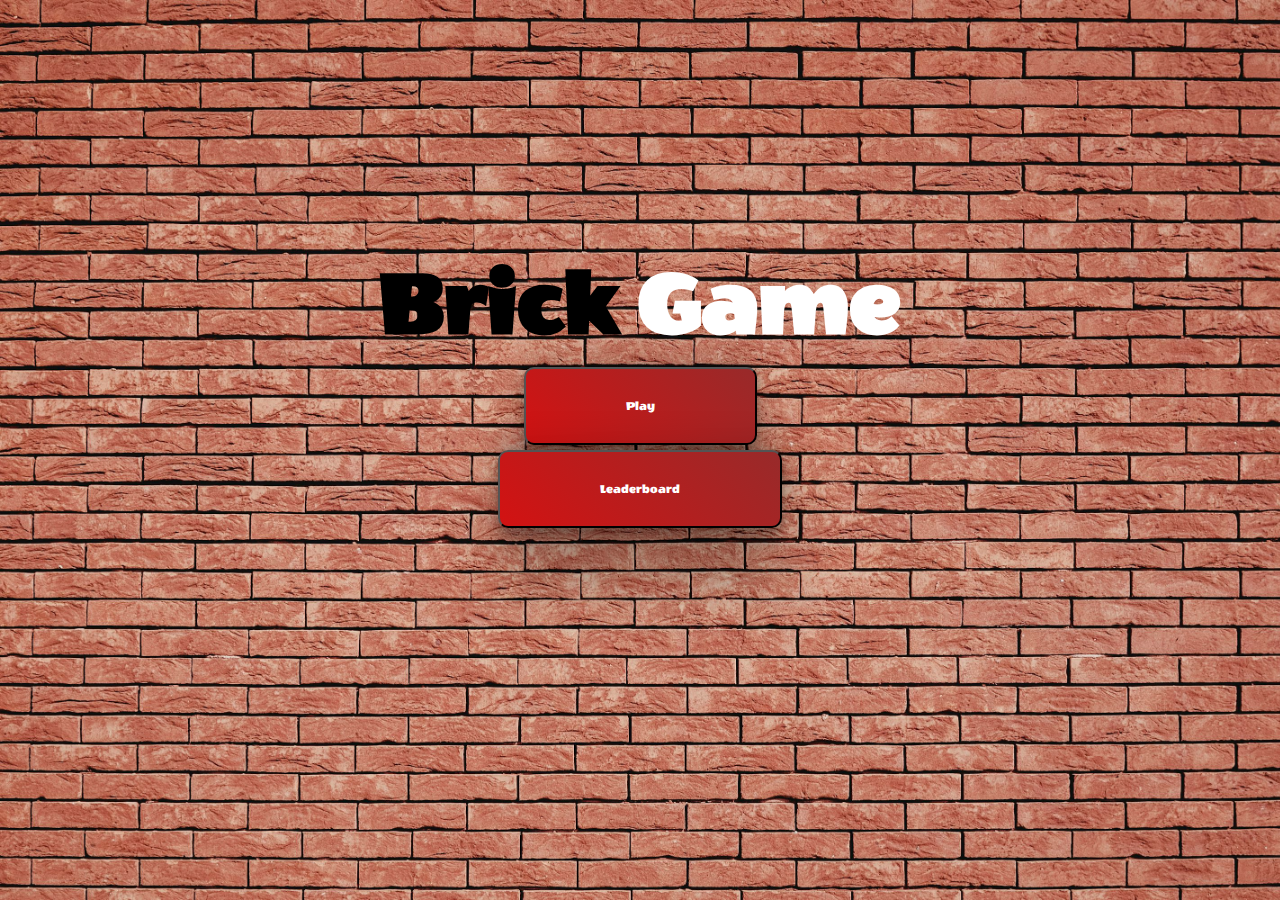
<file: index.html>
<!DOCTYPE html>
<html lang="en">
<head>
    <meta charset="UTF-8">
    <meta name="viewport" content="width=device-width, initial-scale=1.0">
    <title>Pong Game</title>
    <link rel="stylesheet" href="styles.css">
</head>
<body>
    <div class="box">
        <h1><span style="color: black">Brick</span> Game</h1>
    </div>
    <button class="menu_btn" onclick="location.href='game.html'">Play</button>
    <button class="menu_btn" onclick="location.href='leaderboard.html'">Leaderboard</button>
</body>
</html>
</file>
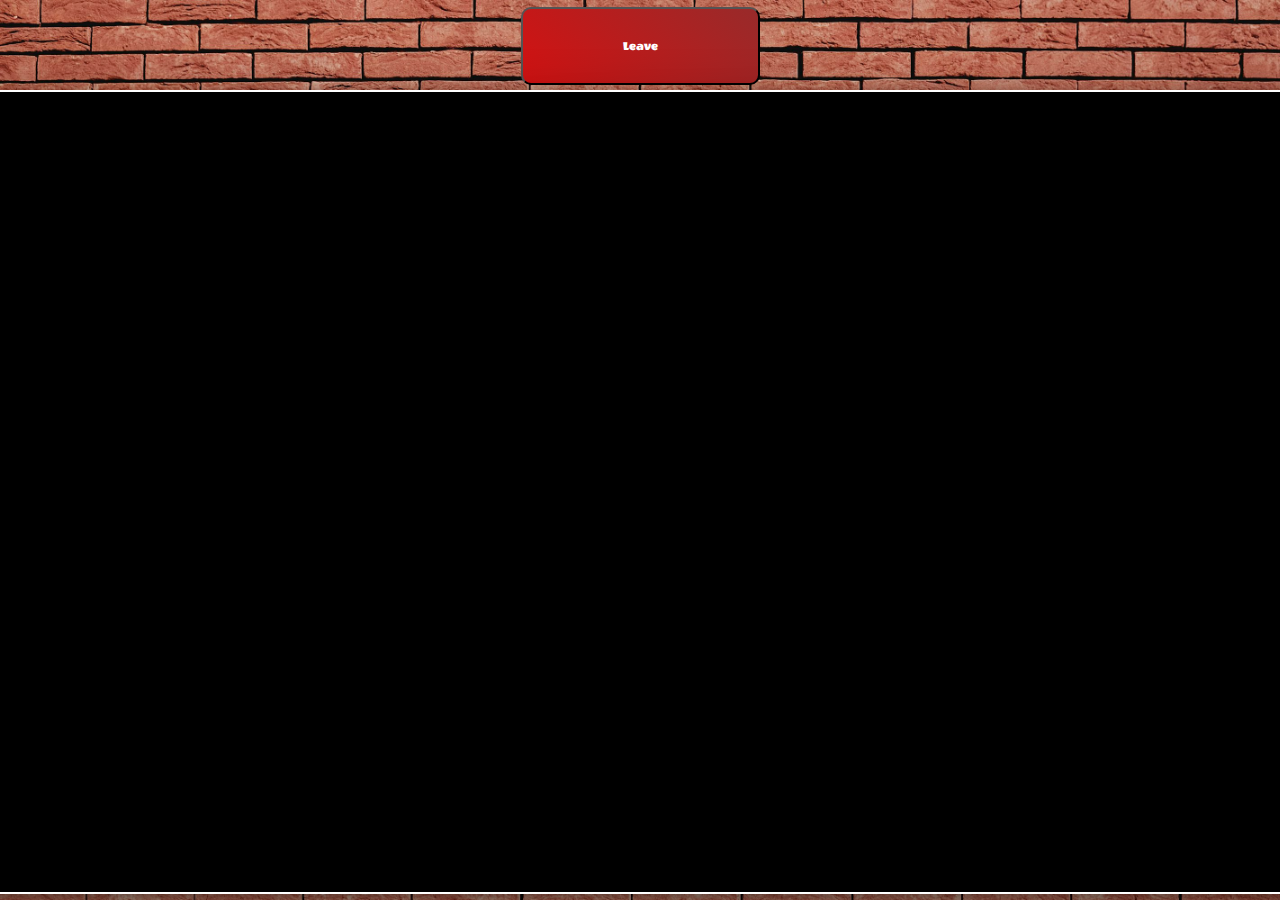
<file: game.html>
<!DOCTYPE html>
<html lang="en">
<head>
    <meta charset="UTF-8">
    <meta name="viewport" content="width=device-width, initial-scale=1.0">
    <title>Pong Game</title>
    <link rel="stylesheet" href="styles.css">
    <script src="script.js" defer></script>
</head>
<body>
    <button class="back_btn" onclick="location.href='index.html'">Leave</button>
    <canvas id="gameCanvas"></canvas>
    <div id="winnerModal" class="modal"> 
    <div class="modal-content">
    <h2>Gratulálok nyertél!</h2> 
    <p>Add meg a neved</p> 
    <input type="text" id="winnerName" placeholder="Neved" required> 
    <button class="nagyonszephover" onclick="submitWinner()">Küldés</button> </div> 
</div>
</body>
</html>
</file>
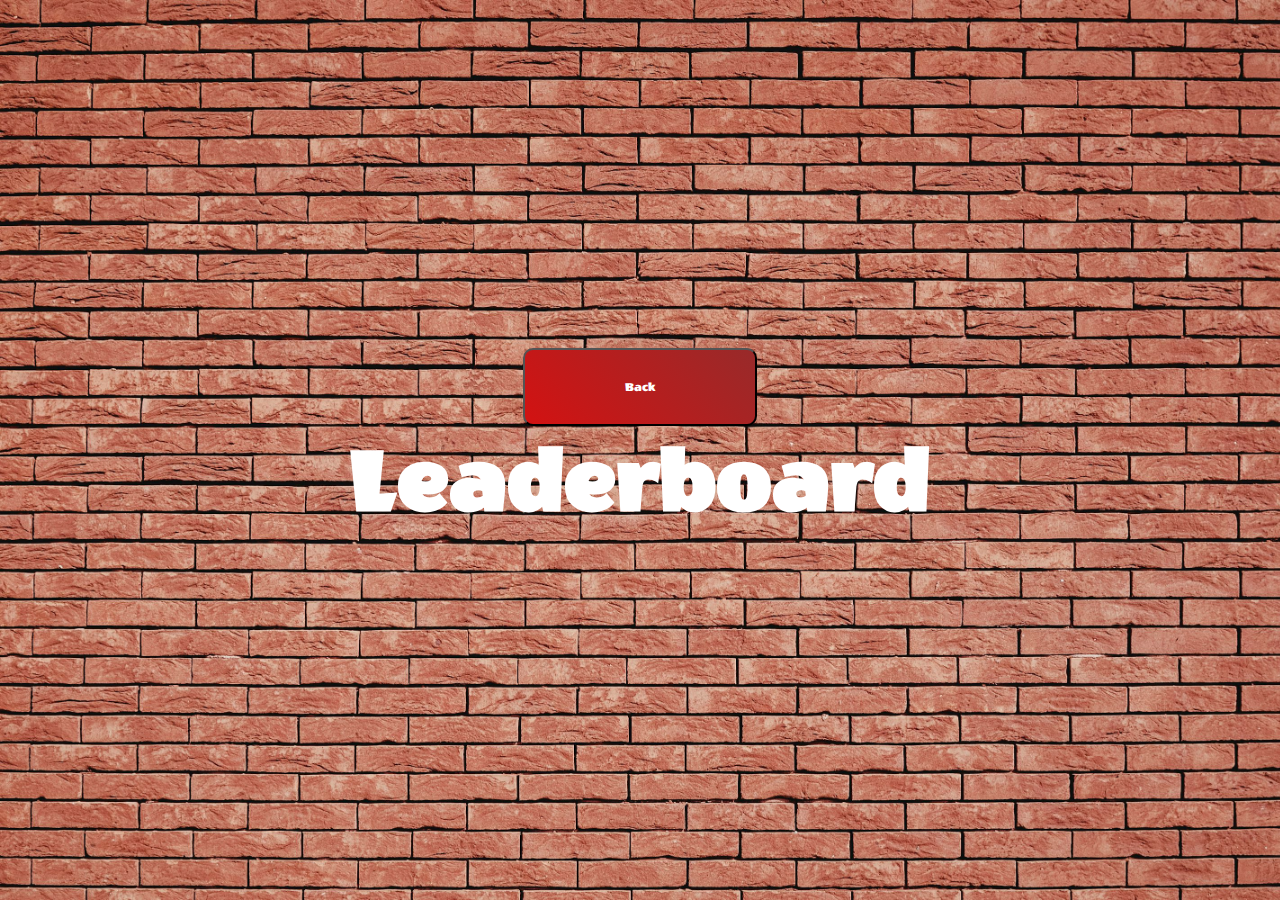
<file: leaderboard.html>
<!DOCTYPE html>
<html lang="en">
<head>
    <meta charset="UTF-8">
    <meta name="viewport" content="width=device-width, initial-scale=1.0">
    <title>Leaderboard</title>
    <link rel="stylesheet" href="styles.css">
</head>
<body>
    <button class="back_btn" onclick="location.href='index.html'">Back</button>
    <h1>Leaderboard</h1>
    <ul id="leaderboard"></ul>
    <script>
        fetch("server/get_leaderboard.php")
            .then(res => res.json())
            .then(data => {
                const leaderboard = document.getElementById("leaderboard");
                data.forEach(entry => {
                    leaderboard.innerHTML += `<div class="content"><table><tr>
                        <th>NÉV</th><th>| NYERÉS</th><th>| PONTSZÁM</th></tr>
                        <tr><td>${entry.player_name}</td><td>| ${entry.total_wins}</td><td>| ${entry.total_score}</td></tr></table></div>`;
                });
            });
    </script>
</body>
</html>
</file>
<file: styles.css>
@import url('https://fonts.googleapis.com/css2?family=Wendy+One&display=swap');

* {
    margin: 0;
    padding: 0;
    box-sizing: border-box;
    font-family: 'Wendy One', sans-serif;
    user-select: none;
}

body {
    display: flex;
    flex-direction: column;
    align-items: center;
    justify-content: center;
    height: 100vh;
    background: linear-gradient(45deg, #d31212, #982a2a);
    color: white;
    background-image: url(images/brick.jpg);
    background-size: cover;
    background-repeat: no-repeat;
}

h1 {
    font-size: 6rem;
    margin-bottom: 20px;
}

canvas {
    background: black;
    border: 2px solid white;
    box-shadow: rgba(0, 0, 0, 0.25) 0px 54px 55px, rgba(0, 0, 0, 0.12) 0px -12px 30px, rgba(0, 0, 0, 0.12) 0px 4px 6px, rgba(0, 0, 0, 0.17) 0px 12px 13px, rgba(0, 0, 0, 0.09) 0px -3px 5px;
}

.menu_btn{
    padding: 30px 100px;
    border-radius: 10px;
    margin-bottom: 5px;
    transition: 0.5s;
    background: linear-gradient(45deg, #d31212, #982a2a);
    color: white;
    box-shadow: rgba(0, 0, 0, 0.25) 0px 54px 55px, rgba(0, 0, 0, 0.12) 0px -12px 30px, rgba(0, 0, 0, 0.12) 0px 4px 6px, rgba(0, 0, 0, 0.17) 0px 12px 13px, rgba(0, 0, 0, 0.09) 0px -3px 5px;
}

.menu_btn:hover{
    background-color: #ffffffec;
    color: orange;
    transform: scale(1.1);
}

.back_btn{
    padding: 30px 100px;
    border-radius: 10px;
    margin-bottom: 5px;
    transition: 0.5s;
    background: linear-gradient(45deg, #d31212, #982a2a);
    color: white;
    
}

.back_btn:hover{
    background-color: #ffffffec;
    color: orange;
    transform: scale(1.1);
}

.modal 
{ 
    display: none;
    position: fixed;
    top: 0; 
    left: 0; 
    width: 100%; 
    height: 100%; 
    background: rgba(0, 0, 0, 0.5); 
    justify-content: center; 
    align-items: center; 

} 
.modal-content { 
    background: white; 
    color: black;
    padding: 20px; 
    border-radius: 10px; 
    text-align: center;
    font-family: system-ui, -apple-system, BlinkMacSystemFont, 'Segoe UI', Roboto, Oxygen, Ubuntu, Cantarell, 'Open Sans', 'Helvetica Neue', sans-serif;
    box-shadow: rgba(0, 0, 0, 0.25) 0px 54px 55px, rgba(0, 0, 0, 0.12) 0px -12px 30px, rgba(0, 0, 0, 0.12) 0px 4px 6px, rgba(0, 0, 0, 0.17) 0px 12px 13px, rgba(0, 0, 0, 0.09) 0px -3px 5px;
} 

.modal-content input { 
    padding: 8px; 
    margin: 10px 0; 
    width: 80%; 
} 

.modal-content button { 
    background: linear-gradient(45deg, #d31212, #982a2a);
    color: white; 
    border: none; 
    padding: 10px 20px; 
    cursor: pointer; 
    transition: 0.5s;
}

.nagyonszephover:hover{
    background: linear-gradient(45deg, #d31212, #982a2a);
    color: orange;
    transform: scale(1.1);
}

    
table{
    color: black;
    list-style-type: none;
    font-size: larger;
    background-color: white;
}

.box {
    position: absolute;
    top: 35%;
    left:50%;
    transform: translate(-50%,-50%);
}

h1{
    animation: glitch .3s linear infinite;
}

@keyframes glitch {
    0% {
      transform: translate(0);
    }
    20% {
      transform: translate(-2px, 2px);
    }
    40% {
      transform: translate(-2px, -2px);
    }
    60% {
      transform: translate(2px, 2px);
    }
    80% {
      transform: translate(2px, -2px);
    }
    100% {
      transform: translate(0);
    }
  }


.content{
    background-color: white;
    box-shadow: rgba(0, 0, 0, 0.25) 0px 54px 55px, rgba(0, 0, 0, 0.12) 0px -12px 30px, rgba(0, 0, 0, 0.12) 0px 4px 6px, rgba(0, 0, 0, 0.17) 0px 12px 13px, rgba(0, 0, 0, 0.09) 0px -3px 5px;
}
</file>
